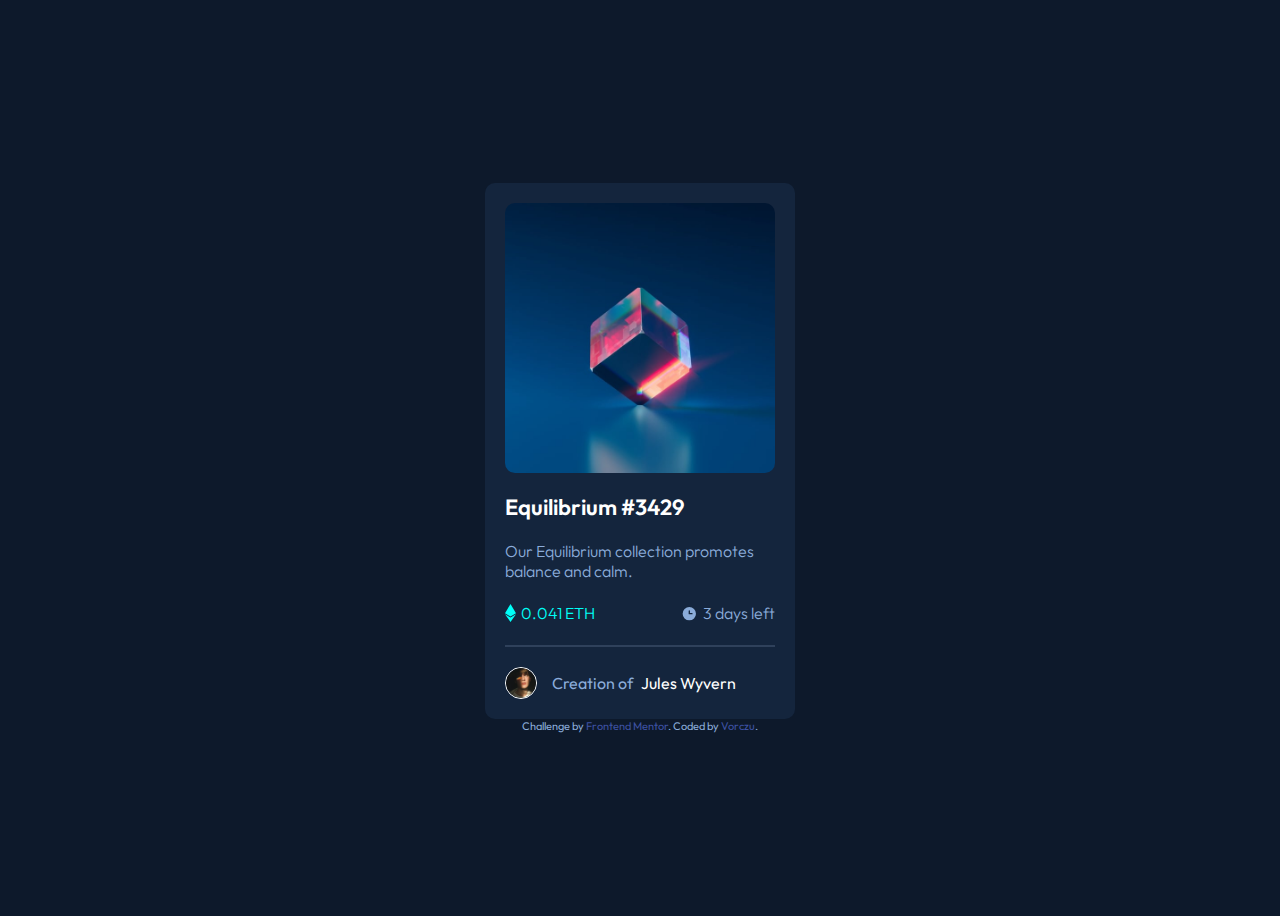
<file: nft-preview-card-component-main/index.html>
<!DOCTYPE html>
<html lang="en">
<head>
  <meta charset="UTF-8">
  <meta name="viewport" content="width=device-width, initial-scale=1.0"> <!-- displays site properly based on user's device -->
  <link rel="stylesheet" href="./syle.css">
  <link rel="icon" type="image/png" sizes="32x32" href="./images/favicon-32x32.png">
  <link rel="preconnect" href="https://fonts.googleapis.com">
  <link rel="preconnect" href="https://fonts.gstatic.com" crossorigin>
  <link href="https://fonts.googleapis.com/css2?family=Outfit:wght@300;400;600&display=swap" rel="stylesheet">
  
  <title>Frontend Mentor | NFT preview card component</title>

  <!-- Feel free to remove these styles or customise in your own stylesheet 👍 -->
  <style>
    .attribution { font-size: 11px; text-align: center; }
    .attribution a { color: hsl(228, 45%, 44%); }
  </style>
</head>
<body>
  <div class="card__container">
    <div class="avatar">
      <div class="avatar_overlay">
        <img src="./images/icon-view.svg"  />
      </div>
      <img src="./images/image-equilibrium.jpg" />
    </div>
    <div class="dc_id">
      <a href="#">Equilibrium #3429</a>
    </div>
    <div class="desc">
      Our Equilibrium collection promotes balance and calm.
    </div>
    <div class="wraper">
      <div class="eth__info">
        <img src="./images/icon-ethereum.svg" /> 0.041 ETH</div>
      <div class="days_left">
        <img src="./images/icon-clock.svg" /> 3 days left</div>
    </div>
    <div class="footer">
      <div class="footer__wraper">
        <img src='./images/image-avatar.png'/>
        Creation of <span> <a href="#">Jules Wyvern</a></span>
      </div>
      </div>
  </div>
  

  

  
  
  
  

  <div class="attribution">
    Challenge by <a href="https://www.frontendmentor.io?ref=challenge" target="_blank">Frontend Mentor</a>. 
    Coded by <a href="#">Vorczu</a>.
  </div>
</body>
</html>
</file>
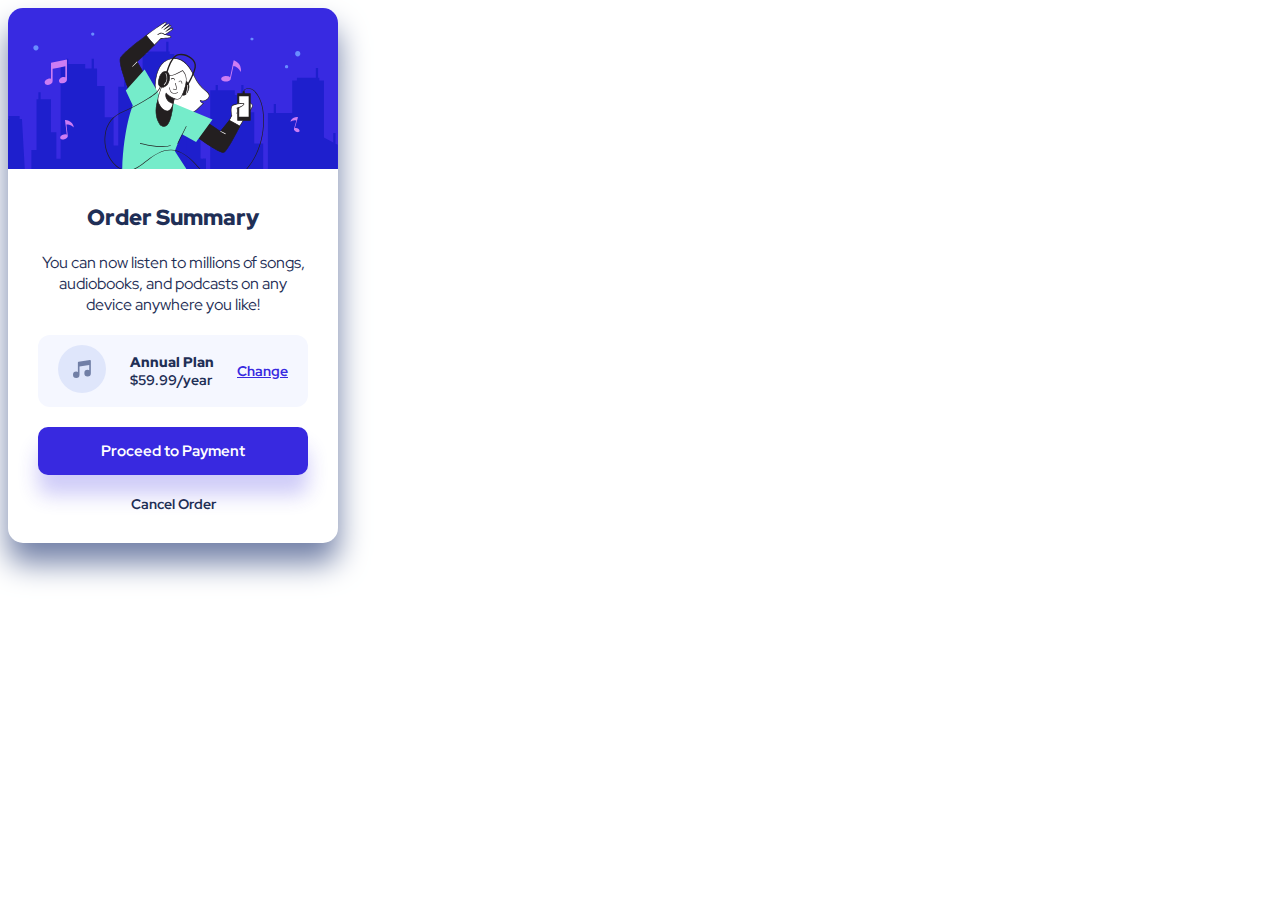
<file: order-summary-component-main/index.html>
<!DOCTYPE html>
<html lang="en">
<head>
  <meta charset="UTF-8">
  <meta name="viewport" content="width=device-width, initial-scale=1.0"> <!-- displays site properly based on user's device -->
  <link rel="stylesheet" href="styles.css">
  <link rel="icon" type="image/png" sizes="32x32" href="./images/favicon-32x32.png">
  
  <title>Frontend Mentor | Order summary card</title>

  <!-- Feel free to remove these styles or customise in your own stylesheet 👍 -->
  <style>
    .attribution { font-size: 11px; text-align: center; }
    .attribution a { color: hsl(228, 45%, 44%); }
  </style>
</head>
<body>
  <div class="card_wraper">
    
    <div class="header"></div>

    <div class="content__box">
      <div class="title__box">  Order Summary </div>

      <div class="summary__desc">
        You can now listen to millions of songs, audiobooks, and podcasts on any 
        device anywhere you like!
      </div>

      <div class="plan_box">
        <div class="avatar">
          <img src='./images/icon-music.svg'/>
        </div>
        <div class="plan__box">
          <div class="plan__time">Annual Plan</div>
          <div class="plan__cost">$59.99/year</div>
        </div>
        <div class="plan__change"> Change</div>
      </div>

      <div class="proceed__button">Proceed to Payment</div>
      <div class="cancel__link">  Cancel Order</div>
        
     
    </div>
  </div>
</body>
</html>
</file>
<file: nft-preview-card-component-main/syle.css>
body{
    font-family: 'Outfit', sans-serif;
    color: hsl(215, 51%, 70%);
    background: hsl(217, 54%, 11%);
    display: flex;
    align-items: center;
    justify-content: center;
    flex-direction: column;
    height: 100vh;
}

.card__container{
    padding: 20px;
    width: 270px;
    background:  hsl(216, 50%, 16%);
    border-radius: 10px;
}

.avatar{
    display: flex; 
    justify-content: center; 
    position: relative;
    z-index: 1;
}

.avatar:hover > .avatar_overlay{
    position: absolute;
    width: 100%;
    height: 100%;
    content: '';
    z-index: 9;
    cursor: pointer;
    background: hsla(178, 100%, 50%, 0.295);
    border-radius: 10px;
    display: flex;
    justify-content: center;
    align-items: center;
}

a{
    color: inherit; 
    text-decoration: none;
}

a:hover{
    color:hsl(178, 100%, 50%);
}

.avatar img{
    width: 100%;    
    border-radius: 10px;
}

.avatar_overlay img{
    width: 20%;   
    
}

.dc_id{
    margin-top: 20px;
    color:  hsl(0, 0%, 100%);
    font-size: 22px;
    font-weight: 600;
}

.wraper{display: flex; justify-content: space-between;margin-top: 22px; }

.desc{
   margin-top: 20px;
   font-weight: 300;
}

.eth__info{
    color:  hsl(178, 100%, 50%);

}

.days_left, .eth__info{
    display: flex;
    align-items: center;
    font-weight: 300;
}

.eth__info img, .days_left img{
    margin-right: 5px;
}

.footer{
    margin-top: 22px;
    border-top: 2px solid hsl(215, 32%, 27%);
}

.footer img{    
    border: 1px solid white;
    border-radius: 50%;
    width: 30px;
    margin-right: 15px;
}

.footer span{
    margin-left: 8px;
    color:  hsl(0, 0%, 100%)
}

.footer__wraper{
    margin-top: 20px;
    display: flex;
    align-items: center;
}
</file>
<file: order-summary-component-main/styles.css>
@import url("https://fonts.googleapis.com/css2?family=Red+Hat+Display:wght@500;700;900&display=swap");
body {
  font-family: 'Red Hat Display', sans-serif;
  color: #1f2f56;
}

.card_wraper {
  border-radius: 15px;
  width: 330px;
  -webkit-box-shadow: 0 20px 30px #7280a7;
          box-shadow: 0 20px 30px #7280a7;
  overflow: hidden;
}

.header {
  height: 165px;
  background-image: url("./images/illustration-hero.svg");
  background-size: contain;
  background-repeat: no-repeat;
}

.content__box {
  padding: 30px;
}

.title__box {
  font-size: 22px;
  font-weight: 900;
  display: -webkit-box;
  display: -ms-flexbox;
  display: flex;
  -webkit-box-pack: center;
      -ms-flex-pack: center;
          justify-content: center;
  -webkit-box-align: center;
      -ms-flex-align: center;
          align-items: center;
  margin-bottom: 20px;
}

.summary__desc {
  max-width: 100%;
  text-align: center;
  font-size: 16px;
  margin-bottom: 20px;
}

.plan_box {
  display: -webkit-box;
  display: -ms-flexbox;
  display: flex;
  -webkit-box-pack: center;
      -ms-flex-pack: center;
          justify-content: center;
  -webkit-box-align: center;
      -ms-flex-align: center;
          align-items: center;
  -webkit-box-orient: horizontal;
  -webkit-box-direction: normal;
      -ms-flex-direction: row;
          flex-direction: row;
  -webkit-box-pack: justify;
      -ms-flex-pack: justify;
          justify-content: space-between;
  max-width: 100%;
  height: -webkit-fit-content;
  height: -moz-fit-content;
  height: fit-content;
  background: #f5f7ff;
  padding: 10px 20px;
  border-radius: 12px;
  font-size: 14px;
}

.plan__time {
  font-weight: 900;
}

.plan__cost {
  font-weight: 700;
}

.plan__change {
  display: -webkit-box;
  display: -ms-flexbox;
  display: flex;
  -webkit-box-pack: center;
      -ms-flex-pack: center;
          justify-content: center;
  -webkit-box-align: center;
      -ms-flex-align: center;
          align-items: center;
  font-weight: 700;
  color: #3829e0;
  text-decoration: underline;
}

.plan__change:hover {
  text-decoration: none;
  cursor: pointer;
}

.proceed__button {
  max-width: 100%;
  background: #3829e0;
  padding: 14px;
  margin-top: 20px;
  border-radius: 10px;
  color: white;
  font-weight: 700;
  font-size: 15px;
  display: -webkit-box;
  display: -ms-flexbox;
  display: flex;
  -webkit-box-pack: center;
      -ms-flex-pack: center;
          justify-content: center;
  -webkit-box-align: center;
      -ms-flex-align: center;
          align-items: center;
  -webkit-box-shadow: 0 20px 20px rgba(56, 41, 224, 0.24);
          box-shadow: 0 20px 20px rgba(56, 41, 224, 0.24);
}

.proceed__button:hover {
  background: #756af1;
  cursor: pointer;
}

.cancel__link {
  margin-top: 20px;
  font-weight: 700;
  font-size: 14px;
  display: -webkit-box;
  display: -ms-flexbox;
  display: flex;
  -webkit-box-pack: center;
      -ms-flex-pack: center;
          justify-content: center;
  -webkit-box-align: center;
      -ms-flex-align: center;
          align-items: center;
}

.cancel__link:hover {
  font-weight: 900;
  cursor: pointer;
}
/*# sourceMappingURL=styles.css.map */
</file>
